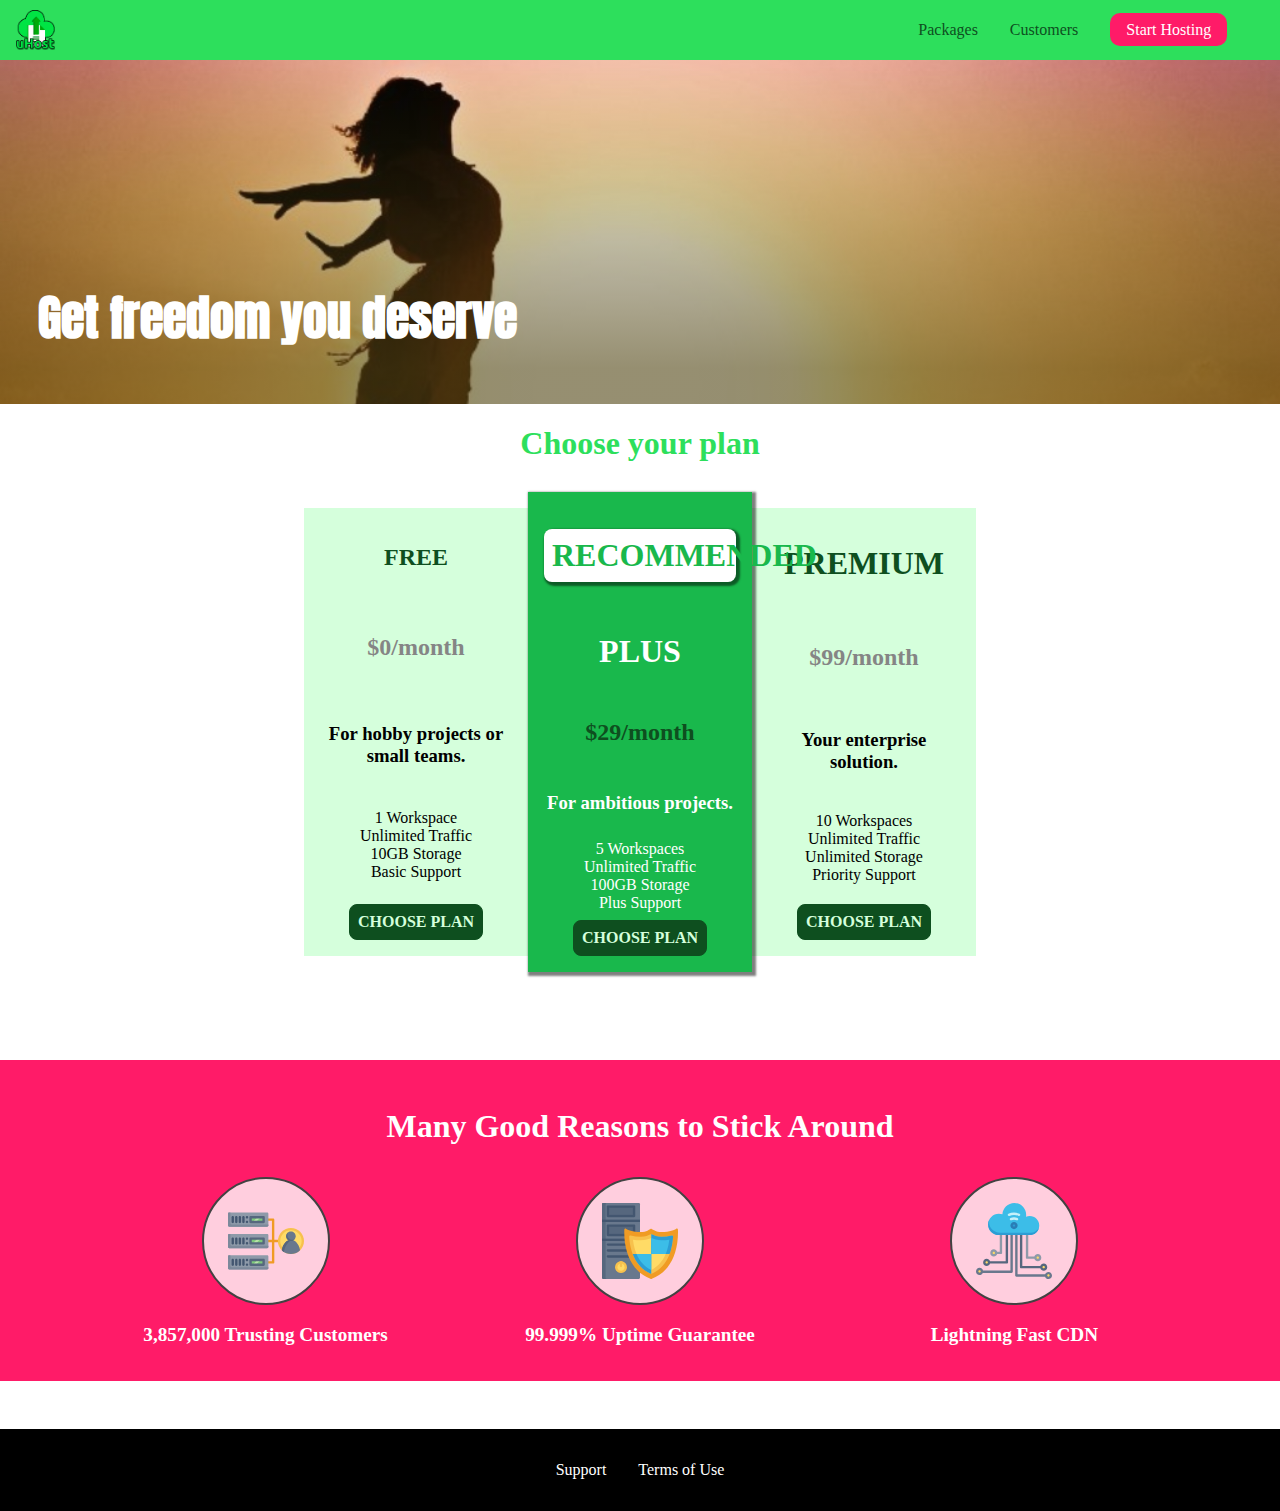
<file: index.html>
<!DOCTYPE html>
<html lang="en">
  <head>
    <meta charset="UTF-8" />
    <meta http-equiv="X-UA-Compatible" content="IE=edge" />
    <meta name="viewport" content="width=device-width, initial-scale=1.0" />
    <title>Uhost</title>
    <link rel="shortcut icon" href="/images/favicon.png" />
    <link rel="stylesheet" href="static/shared.css" />
    <link rel="stylesheet" href="static/main.css" />
    <link
      href="https://fonts.googleapis.com/css?family=Anton"
      rel="stylesheet"
    />

    <link
      href="https://fonts.googleapis.com/css?family=Montserrat:400,700"
      rel="stylesheet"
    />
  </head>
  <body>
    <div class="backdrop"></div>
    <div class="modal">
      <h1 class="modal__title">Do you want to continue?</h1>
      <div class="modal__actions">
        <a href="start-hosting/index.html" class="modal__action">Yes!</a>
        <button class="modal__action modal__action--negative" type="button">
          No!
        </button>
      </div>
    </div>
    <header class="main-header">
      <div>
        <button class="toggle-button">
          <span class="toggle-button__bar"></span>
          <span class="toggle-button__bar"></span>
          <span class="toggle-button__bar"></span>
        </button>
        <a href="index.html" class="main-header__brand"
          ><img
            src="images/uhost-icon.png"
            alt="Your favourite hosting company"
        /></a>
      </div>
      <nav class="main-nav">
        <ul class="main-nav__items">
          <li class="main-nav__item">
            <a href="packages/index.html">Packages</a>
          </li>
          <li class="main-nav__item">
            <a href="customers/index.html">Customers</a>
          </li>
          <li class="main-nav__item main-nav__item--cta">
            <a href="start-hosting/index.html">Start Hosting</a>
          </li>
        </ul>
      </nav>
    </header>
    <nav class="mobile-nav">
      <ul class="mobile-nav__items">
        <li class="mobile-nav__item">
          <a href="packages/index.html">Packages</a>
        </li>
        <li class="mobile-nav__item">
          <a href="customers/index.html">Customers</a>
        </li>
        <li class="mobile-nav__item mobile-nav__item--cta">
          <a href="start-hosting/index.html">Start Hosting</a>
        </li>
      </ul>
    </nav>
    <main>
      <section id="product-overview">
        <h1>Get freedom you deserve</h1>
      </section>
      <section id="plans">
        <h1 class="section-title">Choose your plan</h1>
        <div class="plan__list">
          <article class="plan">
            <h2 class="plan__title">FREE</h2>
            <h2 class="plan__price">$0/month</h2>
            <h3>For hobby projects or small teams.</h3>
            <ul class="plan__features">
              <li>1 Workspace</li>
              <li>Unlimited Traffic</li>
              <li>10GB Storage</li>
              <li>Basic Support</li>
            </ul>
            <div>
              <button class="button">CHOOSE PLAN</button>
            </div>
          </article>
          <article class="plan recommended-plan">
            <h1 class="recommended-plan__name">RECOMMENDED</h1>
            <h1 class="plan__title">PLUS</h1>
            <h2 class="plan__price">$29/month</h2>
            <h3>For ambitious projects.</h3>
            <ul class="plan__features">
              <li>5 Workspaces</li>
              <li>Unlimited Traffic</li>
              <li>100GB Storage</li>
              <li>Plus Support</li>
            </ul>
            <div>
              <button class="button">CHOOSE PLAN</button>
            </div>
          </article>
          <article class="plan">
            <h1 class="plan__title">PREMIUM</h1>
            <h2 class="plan__price">$99/month</h2>
            <h3>Your enterprise solution.</h3>
            <ul class="plan__features">
              <li>10 Workspaces</li>
              <li>Unlimited Traffic</li>
              <li>Unlimited Storage</li>
              <li>Priority Support</li>
            </ul>
            <div>
              <button class="button">CHOOSE PLAN</button>
            </div>
          </article>
        </div>
      </section>
      <section id="key-features">
        <h1 class="section-title">Many Good Reasons to Stick Around</h1>
        <ul class="key-feature__list">
          <li class="key-feature">
            <div class="key-feature__image">
              <svg viewBox="0 0 512 512">
                <path
                  style="fill: #f09b24"
                  d="M344,248h-32V112c0-4.418-3.582-8-8-8h-40c-4.418,0-8,3.582-8,8s3.582,8,8,8h32v128h-32  c-4.418,0-8,3.582-8,8s3.582,8,8,8h32v128h-32c-4.418,0-8,3.582-8,8s3.582,8,8,8h40c4.418,0,8-3.582,8-8V264h32c4.418,0,8-3.582,8-8  S348.418,248,344,248z"
                />
                <path
                  style="fill: #8e9aa9"
                  d="M264,64H8c-4.418,0-8,3.582-8,8v80c0,4.418,3.582,8,8,8h256c4.418,0,8-3.582,8-8V72  C272,67.582,268.418,64,264,64z"
                />
                <path
                  style="fill: #7c899b"
                  d="M24,144c-4.418,0-8-3.582-8-8V64H8c-4.418,0-8,3.582-8,8v80c0,4.418,3.582,8,8,8h256  c4.418,0,8-3.582,8-8v-8H24z"
                />
                <rect
                  x="152"
                  y="96"
                  style="fill: #b8e3a8"
                  width="88"
                  height="32"
                />
                <g>
                  <polygon
                    style="fill: #7ec97d"
                    points="152,96 152,128 166,128 198,96  "
                  />
                  <polygon
                    style="fill: #7ec97d"
                    points="220,96 188,128 240,128 240,96  "
                  />
                </g>
                <path
                  style="fill: #56677e"
                  d="M240,136h-88c-4.418,0-8-3.582-8-8V96c0-4.418,3.582-8,8-8h88c4.418,0,8,3.582,8,8v32  C248,132.418,244.418,136,240,136z M160,120h72v-16h-72V120z"
                />
                <g>
                  <path
                    style="fill: #435670"
                    d="M32,136c-4.418,0-8-3.582-8-8V96c0-4.418,3.582-8,8-8s8,3.582,8,8v32C40,132.418,36.418,136,32,136z   "
                  />
                  <path
                    style="fill: #435670"
                    d="M56,136c-4.418,0-8-3.582-8-8V96c0-4.418,3.582-8,8-8s8,3.582,8,8v32C64,132.418,60.418,136,56,136z   "
                  />
                  <path
                    style="fill: #435670"
                    d="M80,136c-4.418,0-8-3.582-8-8V96c0-4.418,3.582-8,8-8s8,3.582,8,8v32C88,132.418,84.418,136,80,136z   "
                  />
                  <path
                    style="fill: #435670"
                    d="M104,136c-4.418,0-8-3.582-8-8V96c0-4.418,3.582-8,8-8s8,3.582,8,8v32   C112,132.418,108.418,136,104,136z"
                  />
                  <path
                    style="fill: #435670"
                    d="M128,105c-4.418,0-8-3.582-8-8v-1c0-4.418,3.582-8,8-8s8,3.582,8,8v1   C136,101.418,132.418,105,128,105z"
                  />
                  <path
                    style="fill: #435670"
                    d="M128,136c-4.418,0-8-3.582-8-8v-1c0-4.418,3.582-8,8-8s8,3.582,8,8v1   C136,132.418,132.418,136,128,136z"
                  />
                </g>
                <path
                  style="fill: #8e9aa9"
                  d="M264,208H8c-4.418,0-8,3.582-8,8v80c0,4.418,3.582,8,8,8h256c4.418,0,8-3.582,8-8v-80  C272,211.582,268.418,208,264,208z"
                />
                <path
                  style="fill: #7c899b"
                  d="M24,288c-4.418,0-8-3.582-8-8v-72H8c-4.418,0-8,3.582-8,8v80c0,4.418,3.582,8,8,8h256  c4.418,0,8-3.582,8-8v-8H24z"
                />
                <rect
                  x="152"
                  y="240"
                  style="fill: #b8e3a8"
                  width="88"
                  height="32"
                />
                <g>
                  <polygon
                    style="fill: #7ec97d"
                    points="152,240 152,272 166,272 198,240  "
                  />
                  <polygon
                    style="fill: #7ec97d"
                    points="220,240 188,272 240,272 240,240  "
                  />
                </g>
                <path
                  style="fill: #56677e"
                  d="M240,280h-88c-4.418,0-8-3.582-8-8v-32c0-4.418,3.582-8,8-8h88c4.418,0,8,3.582,8,8v32  C248,276.418,244.418,280,240,280z M160,264h72v-16h-72V264z"
                />
                <g>
                  <path
                    style="fill: #435670"
                    d="M32,280c-4.418,0-8-3.582-8-8v-32c0-4.418,3.582-8,8-8s8,3.582,8,8v32C40,276.418,36.418,280,32,280   z"
                  />
                  <path
                    style="fill: #435670"
                    d="M56,280c-4.418,0-8-3.582-8-8v-32c0-4.418,3.582-8,8-8s8,3.582,8,8v32C64,276.418,60.418,280,56,280   z"
                  />
                  <path
                    style="fill: #435670"
                    d="M80,280c-4.418,0-8-3.582-8-8v-32c0-4.418,3.582-8,8-8s8,3.582,8,8v32C88,276.418,84.418,280,80,280   z"
                  />
                  <path
                    style="fill: #435670"
                    d="M104,280c-4.418,0-8-3.582-8-8v-32c0-4.418,3.582-8,8-8s8,3.582,8,8v32   C112,276.418,108.418,280,104,280z"
                  />
                  <path
                    style="fill: #435670"
                    d="M128,249c-4.418,0-8-3.582-8-8v-1c0-4.418,3.582-8,8-8s8,3.582,8,8v1   C136,245.418,132.418,249,128,249z"
                  />
                  <path
                    style="fill: #435670"
                    d="M128,280c-4.418,0-8-3.582-8-8v-1c0-4.418,3.582-8,8-8s8,3.582,8,8v1   C136,276.418,132.418,280,128,280z"
                  />
                </g>
                <path
                  style="fill: #8e9aa9"
                  d="M264,352H8c-4.418,0-8,3.582-8,8v80c0,4.418,3.582,8,8,8h256c4.418,0,8-3.582,8-8v-80  C272,355.582,268.418,352,264,352z"
                />
                <path
                  style="fill: #7c899b"
                  d="M24,432c-4.418,0-8-3.582-8-8v-72H8c-4.418,0-8,3.582-8,8v80c0,4.418,3.582,8,8,8h256  c4.418,0,8-3.582,8-8v-8H24z"
                />
                <rect
                  x="152"
                  y="384"
                  style="fill: #b8e3a8"
                  width="88"
                  height="32"
                />
                <g>
                  <polygon
                    style="fill: #7ec97d"
                    points="152,384 152,416 166,416 198,384  "
                  />
                  <polygon
                    style="fill: #7ec97d"
                    points="220,384 188,416 240,416 240,384  "
                  />
                </g>
                <path
                  style="fill: #56677e"
                  d="M240,424h-88c-4.418,0-8-3.582-8-8v-32c0-4.418,3.582-8,8-8h88c4.418,0,8,3.582,8,8v32  C248,420.418,244.418,424,240,424z M160,408h72v-16h-72V408z"
                />
                <g>
                  <path
                    style="fill: #435670"
                    d="M32,424c-4.418,0-8-3.582-8-8v-32c0-4.418,3.582-8,8-8s8,3.582,8,8v32C40,420.418,36.418,424,32,424   z"
                  />
                  <path
                    style="fill: #435670"
                    d="M56,424c-4.418,0-8-3.582-8-8v-32c0-4.418,3.582-8,8-8s8,3.582,8,8v32C64,420.418,60.418,424,56,424   z"
                  />
                  <path
                    style="fill: #435670"
                    d="M80,424c-4.418,0-8-3.582-8-8v-32c0-4.418,3.582-8,8-8s8,3.582,8,8v32C88,420.418,84.418,424,80,424   z"
                  />
                  <path
                    style="fill: #435670"
                    d="M104,424c-4.418,0-8-3.582-8-8v-32c0-4.418,3.582-8,8-8s8,3.582,8,8v32   C112,420.418,108.418,424,104,424z"
                  />
                  <path
                    style="fill: #435670"
                    d="M128,393c-4.418,0-8-3.582-8-8v-1c0-4.418,3.582-8,8-8s8,3.582,8,8v1   C136,389.418,132.418,393,128,393z"
                  />
                  <path
                    style="fill: #435670"
                    d="M128,424c-4.418,0-8-3.582-8-8v-1c0-4.418,3.582-8,8-8s8,3.582,8,8v1   C136,420.418,132.418,424,128,424z"
                  />
                </g>
                <path
                  style="fill: #f7c14d"
                  d="M424,168c-48.523,0-88,39.477-88,88s39.477,88,88,88s88-39.477,88-88S472.523,168,424,168z"
                />
                <path
                  style="fill: #ffdb66"
                  d="M424,184c-39.701,0-72,32.299-72,72s32.299,72,72,72s72-32.299,72-72S463.701,184,424,184z"
                />
                <path
                  style="fill: #69788d"
                  d="M484.893,314.16C476.393,274.588,451.922,248,424,248s-52.393,26.588-60.893,66.16  c-0.605,2.82,0.354,5.749,2.511,7.664C381.731,336.124,402.465,344,424,344s42.269-7.876,58.381-22.176  C484.539,319.909,485.498,316.98,484.893,314.16z"
                />
                <path
                  style="fill: #56677e"
                  d="M434.053,249.171C430.768,248.403,427.411,248,424,248c-27.922,0-52.393,26.588-60.893,66.16  c-0.605,2.82,0.354,5.749,2.511,7.664c3.383,3.002,6.979,5.703,10.734,8.125C384.904,286.243,407.373,255.378,434.053,249.171z"
                />
                <path
                  style="fill: #69788d"
                  d="M424,192c-17.645,0-32,14.355-32,32s14.355,32,32,32s32-14.355,32-32S441.645,192,424,192z"
                />
                <path
                  style="fill: #56677e"
                  d="M432,248c-17.645,0-32-14.355-32-32c0-6.783,2.128-13.076,5.742-18.258  C397.444,203.53,392,213.138,392,224c0,17.645,14.355,32,32,32c10.862,0,20.471-5.444,26.258-13.742  C445.076,245.872,438.783,248,432,248z"
                />
              </svg>
            </div>
            <p class="key-feature__description">3,857,000 Trusting Customers</p>
          </li>
          <li class="key-feature">
            <div class="key-feature__image">
              <svg viewBox="0 0 512 512">
                <path
                  style="fill: #69788d"
                  d="M248,0H8C3.582,0,0,3.582,0,8v496c0,4.418,3.582,8,8,8h240c4.418,0,8-3.582,8-8V8  C256,3.582,252.418,0,248,0z"
                />
                <path
                  style="fill: #56677e"
                  d="M24,504V8c0-4.418,3.582-8,8-8H8C3.582,0,0,3.582,0,8v496c0,4.418,3.582,8,8,8h24  C27.582,512,24,508.418,24,504z"
                />
                <g>
                  <rect
                    x="0"
                    y="112"
                    style="fill: #435670"
                    width="256"
                    height="16"
                  />
                  <rect
                    x="0"
                    y="240"
                    style="fill: #435670"
                    width="256"
                    height="16"
                  />
                </g>
                <path
                  style="fill: #f7c14d"
                  d="M128,392c-22.056,0-40,17.944-40,40s17.944,40,40,40s40-17.944,40-40S150.056,392,128,392z"
                />
                <path
                  style="fill: #ffdb66"
                  d="M128,408c-13.233,0-24,10.767-24,24s10.767,24,24,24s24-10.767,24-24S141.233,408,128,408z"
                />
                <path
                  style="fill: #f7c14d"
                  d="M128,392c-2.739,0-5.414,0.278-8,0.805V424c0,4.418,3.582,8,8,8c4.418,0,8-3.582,8-8v-31.195  C133.414,392.278,130.739,392,128,392z"
                />
                <g>
                  <path
                    style="fill: #435670"
                    d="M216,288H40c-4.418,0-8-3.582-8-8s3.582-8,8-8h176c4.418,0,8,3.582,8,8S220.418,288,216,288z"
                  />
                  <path
                    style="fill: #435670"
                    d="M216,328H40c-4.418,0-8-3.582-8-8s3.582-8,8-8h176c4.418,0,8,3.582,8,8S220.418,328,216,328z"
                  />
                  <path
                    style="fill: #435670"
                    d="M216,368H40c-4.418,0-8-3.582-8-8s3.582-8,8-8h176c4.418,0,8,3.582,8,8S220.418,368,216,368z"
                  />
                  <path
                    style="fill: #435670"
                    d="M216,16H40c-4.418,0-8,3.582-8,8v64c0,4.418,3.582,8,8,8h176c4.418,0,8-3.582,8-8V24   C224,19.582,220.418,16,216,16z"
                  />
                </g>
                <rect
                  x="48"
                  y="32"
                  style="fill: #56677e"
                  width="160"
                  height="48"
                />
                <path
                  style="fill: #435670"
                  d="M216,144H40c-4.418,0-8,3.582-8,8v64c0,4.418,3.582,8,8,8h176c4.418,0,8-3.582,8-8v-64  C224,147.582,220.418,144,216,144z"
                />
                <rect
                  x="48"
                  y="160"
                  style="fill: #56677e"
                  width="160"
                  height="48"
                />
                <path
                  style="fill: #f09b24"
                  d="M511.747,180.237c-0.194-6.537-8.107-10.107-13.135-5.894c-5.6,4.693-42.904,21.282-98.514,21.282  c-33.45,0-64.625-20.999-64.929-21.206c-2.9-1.991-6.764-1.85-9.512,0.346c-2.677,2.135-27.201,20.86-63.793,20.86  c-55.607,0-92.914-16.589-98.515-21.282c-5.028-4.211-12.941-0.645-13.135,5.894c-1.634,54.834,4.655,105.941,18.693,151.903  c12.096,39.604,29.759,74.047,52.497,102.373c27.538,34.304,62.743,59.882,104.66,76.045c3.069,1.918,6.757,1.921,9.83,0  c41.917-16.163,77.122-41.741,104.66-76.045c22.738-28.326,40.401-62.77,52.497-102.373  C507.092,286.179,513.381,235.071,511.747,180.237z"
                />
                <path
                  style="fill: #f7c14d"
                  d="M476.21,221.226c-1.953-1.631-4.568-2.235-7.036-1.628c-21.686,5.327-44.926,8.028-69.075,8.028  c-25.926,0-49.633-8.975-64.955-16.504c-2.307-1.134-5.016-1.091-7.284,0.116c-14.059,7.477-36.919,16.388-65.994,16.388  c-24.153,0-47.394-2.701-69.075-8.028c-5.155-1.268-10.221,2.966-9.894,8.261c2.077,33.693,7.668,65.635,16.616,94.935  c22.774,74.565,66.139,126.334,128.888,153.868c2.032,0.891,4.397,0.891,6.43,0c61.777-27.107,104.716-78.876,127.62-153.868  c8.948-29.3,14.539-61.241,16.616-94.935C479.224,225.319,478.163,222.856,476.21,221.226z"
                />
                <path
                  style="fill: #ffdb66"
                  d="M331.609,451.727c-52.604-25.289-89.304-70.987-109.144-135.944  c-6.532-21.39-11.162-44.336-13.82-68.447c17.133,2.852,34.952,4.291,53.22,4.291c29.394,0,53.376-7.793,69.978-15.561  c17.44,7.736,41.656,15.561,68.256,15.561c18.267,0,36.085-1.439,53.219-4.291c-2.659,24.112-7.288,47.06-13.82,68.448  C419.545,381.108,383.27,426.805,331.609,451.727z"
                />
                <g>
                  <path
                    style="fill: #2c9dd4"
                    d="M479.066,227.858c0.157-2.539-0.903-5.002-2.856-6.633s-4.568-2.235-7.036-1.628   c-21.686,5.327-44.926,8.028-69.075,8.028c-25.926,0-49.633-8.975-64.955-16.504c-1.057-0.52-2.2-0.78-3.345-0.806l-0.072,133.351   h123.601c2.556-6.746,4.933-13.702,7.123-20.874C471.398,293.493,476.989,261.552,479.066,227.858z"
                  />
                  <path
                    style="fill: #2c9dd4"
                    d="M206.658,343.667c24.153,63.42,65.028,108.108,121.743,132.995c1.031,0.452,2.147,0.673,3.263,0.666   l0.063-133.661H206.658z"
                  />
                </g>
                <g>
                  <path
                    style="fill: #3cbde8"
                    d="M439.497,315.783c6.532-21.389,11.161-44.336,13.82-68.448c-17.134,2.852-34.952,4.291-53.219,4.291   c-26.6,0-50.815-7.824-68.256-15.561l-0.116,107.601h97.758C433.179,334.807,436.524,325.518,439.497,315.783z"
                  />
                  <path
                    style="fill: #3cbde8"
                    d="M232.523,343.667c21.144,50.298,54.363,86.56,99.087,108.06l0.117-108.06H232.523z"
                  />
                </g>
              </svg>
            </div>
            <p class="key-feature__description">99.999% Uptime Guarantee</p>
          </li>
          <li class="key-feature">
            <div class="key-feature__image">
              <svg viewBox="0 0 512 512">
                <path
                  style="fill: #8e9aa9"
                  d="M168,200c-4.418,0-8,3.582-8,8v120h-17.376c-3.302-9.311-12.194-16-22.624-16  c-13.234,0-24,10.767-24,24s10.766,24,24,24c10.429,0,19.321-6.689,22.624-16H168c4.418,0,8-3.582,8-8V208  C176,203.582,172.418,200,168,200z"
                />
                <path
                  style="fill: #ffdb66"
                  d="M120,328c-4.411,0-8,3.589-8,8s3.589,8,8,8s8-3.589,8-8S124.411,328,120,328z"
                />
                <path
                  style="fill: #56677e"
                  d="M208,200c-4.418,0-8,3.582-8,8v184H94.624C91.322,382.689,82.43,376,72,376  c-13.234,0-24,10.767-24,24s10.766,24,24,24c10.429,0,19.321-6.689,22.624-16H208c4.418,0,8-3.582,8-8V208  C216,203.582,212.418,200,208,200z"
                />
                <path
                  style="fill: #ffdb66"
                  d="M72,392c-4.411,0-8,3.589-8,8s3.589,8,8,8s8-3.589,8-8S76.411,392,72,392z"
                />
                <path
                  style="fill: #69788d"
                  d="M240,208c-4.418,0-8,3.582-8,8v239H47.24c-2.671-10.34-12.078-18-23.24-18c-13.234,0-24,10.767-24,24  s10.766,24,24,24c9.666,0,18.009-5.747,21.809-14H240c4.418,0,8-3.582,8-8V216C248,211.582,244.418,208,240,208z"
                />
                <path
                  style="fill: #ffdb66"
                  d="M24,453c-4.411,0-8,3.589-8,8s3.589,8,8,8s8-3.589,8-8S28.411,453,24,453z"
                />
                <path
                  style="fill: #69788d"
                  d="M488,464c-10.429,0-19.321,6.689-22.624,16H280V208c0-4.418-3.582-8-8-8s-8,3.582-8,8v280  c0,4.418,3.582,8,8,8h193.376c3.302,9.311,12.194,16,22.624,16c13.234,0,24-10.767,24-24S501.234,464,488,464z"
                />
                <path
                  style="fill: #ffdb66"
                  d="M488,480c-4.411,0-8,3.589-8,8s3.589,8,8,8s8-3.589,8-8S492.411,480,488,480z"
                />
                <path
                  style="fill: #56677e"
                  d="M456,408c-10.429,0-19.321,6.689-22.624,16H312V208c0-4.418-3.582-8-8-8s-8,3.582-8,8v224  c0,4.418,3.582,8,8,8h129.376c3.302,9.311,12.194,16,22.624,16c13.234,0,24-10.767,24-24S469.234,408,456,408z"
                />
                <path
                  style="fill: #ffdb66"
                  d="M456,424c-4.411,0-8,3.589-8,8s3.589,8,8,8s8-3.589,8-8S460.411,424,456,424z"
                />
                <path
                  style="fill: #8e9aa9"
                  d="M416,344c-10.429,0-19.321,6.689-22.624,16H352V208c0-4.418-3.582-8-8-8s-8,3.582-8,8v160  c0,4.418,3.582,8,8,8h49.376c3.302,9.311,12.194,16,22.624,16c13.234,0,24-10.767,24-24S429.234,344,416,344z"
                />
                <path
                  style="fill: #ffdb66"
                  d="M416,360c-4.411,0-8,3.589-8,8s3.589,8,8,8s8-3.589,8-8S420.411,360,416,360z"
                />
                <path
                  style="fill: #3cbde8"
                  d="M362,88c-8.741,0-17.231,1.751-25.06,5.085C337.646,88.797,338,84.43,338,80  c0-44.112-35.888-80-80-80c-42.823,0-77.895,33.816-79.909,76.149C170.393,73.415,162.244,72,154,72c-39.701,0-72,32.299-72,72  s32.299,72,72,72h208c35.29,0,64-28.71,64-64S397.29,88,362,88z"
                />
                <path
                  style="fill: #2c9dd4"
                  d="M368,200H160c-39.701,0-72-32.299-72-72c0-5.863,0.721-11.559,2.05-17.019  C84.918,120.88,82,132.102,82,144c0,39.701,32.299,72,72,72h208c30.389,0,55.88-21.296,62.379-49.743  C413.565,186.327,392.352,200,368,200z"
                />
                <path
                  style="fill: #2a7db5"
                  d="M256,128c-13.234,0-24,10.767-24,24s10.766,24,24,24c13.233,0,24-10.767,24-24S269.233,128,256,128z"
                />
                <path
                  style="fill: #2c9dd4"
                  d="M256,144c-4.411,0-8,3.589-8,8s3.589,8,8,8c4.411,0,8-3.589,8-8S260.411,144,256,144z"
                />
                <g>
                  <path
                    style="fill: #c5f1fa"
                    d="M221.755,87.695c-2.994,0-5.864-1.688-7.233-4.572c-1.894-3.991-0.194-8.763,3.798-10.657   C230.157,66.849,242.834,64,256,64c13.166,0,25.844,2.849,37.68,8.466c3.992,1.895,5.692,6.666,3.798,10.657   s-6.666,5.692-10.657,3.798C277.144,82.328,266.774,80,256,80c-10.774,0-21.144,2.328-30.821,6.921   C224.072,87.446,222.904,87.695,221.755,87.695z"
                  />
                  <path
                    style="fill: #c5f1fa"
                    d="M276.545,116.618c-1.148,0-2.316-0.249-3.424-0.774C267.745,113.293,261.985,112,256,112   c-5.985,0-11.745,1.293-17.121,3.844c-3.991,1.895-8.763,0.192-10.657-3.798c-1.894-3.992-0.193-8.764,3.798-10.657   C239.557,97.813,247.625,96,256,96c8.376,0,16.444,1.813,23.98,5.389c3.991,1.894,5.692,6.665,3.798,10.657   C282.41,114.93,279.539,116.618,276.545,116.618z"
                  />
                </g>
              </svg>
            </div>
            <p class="key-feature__description">Lightning Fast CDN</p>
          </li>
        </ul>
      </section>
    </main>
    <footer class="main-footer">
      <nav>
        <ul class="main-footer__links">
          <li class="main-footer__link">
            <a href="#">Support</a>
          </li>
          <li class="main-footer__link">
            <a href="#">Terms of Use</a>
          </li>
        </ul>
      </nav>
    </footer>
    <script src="static\shared.js"></script>
  </body>
</html>
</file>
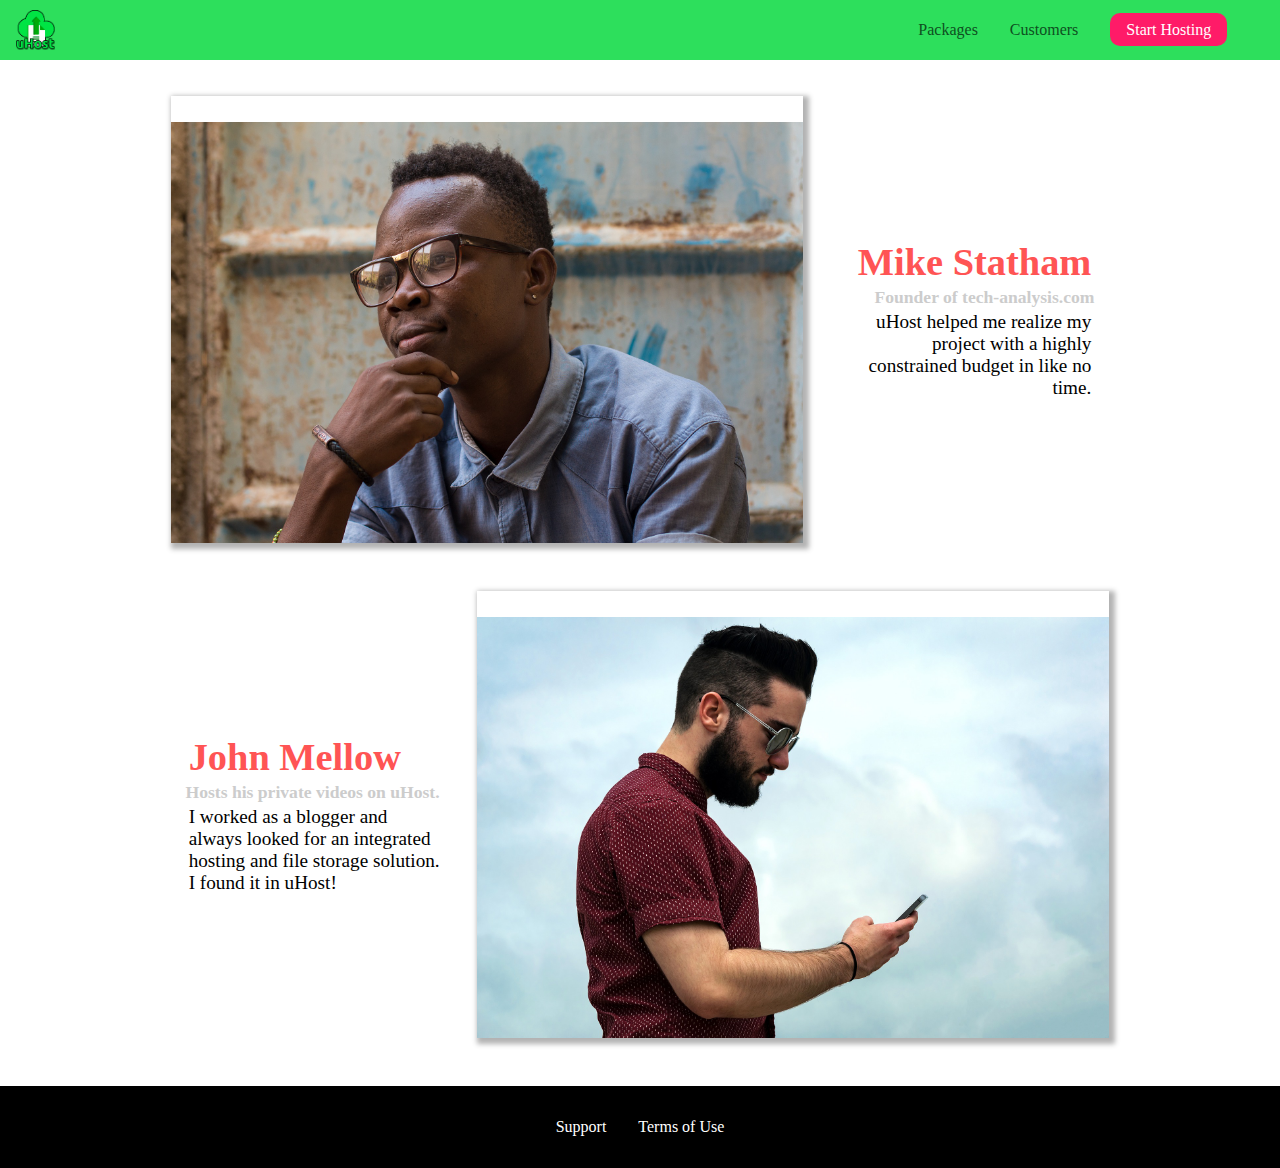
<file: customers/index.html>
<!DOCTYPE html>
<html lang="en">
  <head>
    <meta charset="UTF-8" />
    <meta name="viewport" content="width=device-width, initial-scale=1.0" />
    <meta http-equiv="X-UA-Compatible" content="ie=edge" />
    <title>uHost Customers</title>
    <link rel="shortcut icon" href="../images/favicon.png" />
    <link
      href="https://fonts.googleapis.com/css?family=Anton|Montserrat:400,700"
      rel="stylesheet"
    />
    <link rel="stylesheet" href="../static/shared.css" />

    <link rel="stylesheet" href="customers.css" />
  </head>

  <body>
    <div class="backdrop"></div>
    <header class="main-header">
      <div>
        <button class="toggle-button">
          <span class="toggle-button__bar"></span>
          <span class="toggle-button__bar"></span>
          <span class="toggle-button__bar"></span>
        </button>
        <a href="../index.html" class="main-header__brand">
          <img
            src="../images/uhost-icon.png"
            alt="uHost - Your favorite hosting company"
          />
        </a>
      </div>
      <nav class="main-nav">
        <ul class="main-nav__items">
          <li class="main-nav__item">
            <a href="../packages/index.html">Packages</a>
          </li>
          <li class="main-nav__item">
            <a href="index.html">Customers</a>
          </li>
          <li class="main-nav__item main-nav__item--cta">
            <a href="../start-hosting/index.html">Start Hosting</a>
          </li>
        </ul>
      </nav>
    </header>
    <nav class="mobile-nav">
      <ul class="mobile-nav__items">
        <li class="mobile-nav__item">
          <a href="../packages/index.html">Packages</a>
        </li>
        <li class="mobile-nav__item">
          <a href="index.html">Customers</a>
        </li>
        <li class="mobile-nav__item mobile-nav__item--cta">
          <a href="../start-hosting/index.html">Start Hosting</a>
        </li>
      </ul>
    </nav>
    <main>
      <div>
        <div class="testimonial" id="customer-1">
          <div class="testimonial__image-container">
            <img
              src="../images/customer-1.jpg"
              alt="Mike Statham - Customer"
              class="testimonial__image"
            />
          </div>
          <div class="testimonial__info">
            <h1 class="testimonial__name">Mike Statham</h1>
            <h2 class="testimonial__subtitle">
              Founder of
              <a href="tech-analysis.com">tech-analysis.com</a>
            </h2>
            <p class="testimonial__text">
              uHost helped me realize my project with a highly constrained
              budget in like no time.
            </p>
          </div>
        </div>
        <div class="testimonial" id="customer-2">
          <div class="testimonial__info">
            <h1 class="testimonial__name">John Mellow</h1>
            <h2 class="testimonial__subtitle">
              Hosts his private videos on uHost.
            </h2>
            <p class="testimonial__text">
              I worked as a blogger and always looked for an integrated hosting
              and file storage solution. I found it in uHost!
            </p>
          </div>
          <div class="testimonial__image-container">
            <img
              src="../images/customer-2.jpg"
              alt="John Mellow - Customer"
              class="testimonial__image"
            />
          </div>
        </div>
      </div>
    </main>
    <footer class="main-footer">
      <nav>
        <ul class="main-footer__links">
          <li class="main-footer__link">
            <a href="#">Support</a>
          </li>
          <li class="main-footer__link">
            <a href="#">Terms of Use</a>
          </li>
        </ul>
      </nav>
    </footer>
    <script src="../static\shared.js"></script>
  </body>
</html>
</file>
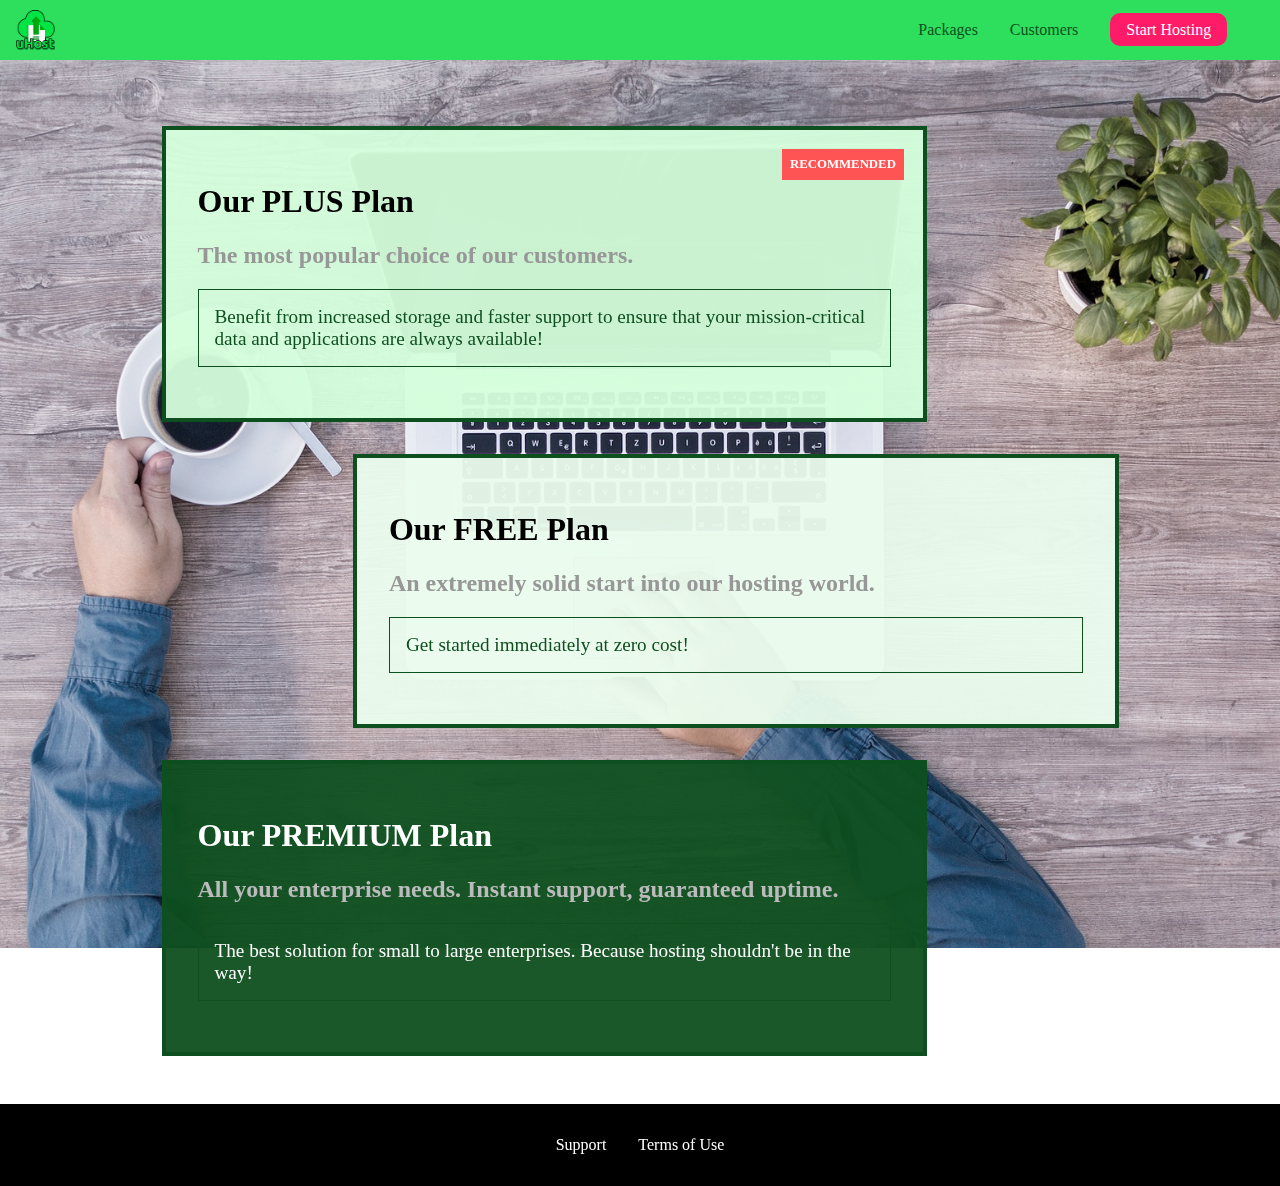
<file: packages/index.html>
<!DOCTYPE html>
<html lang="en">
  <head>
    <meta charset="UTF-8" />
    <meta http-equiv="X-UA-Compatible" content="IE=edge" />
    <meta name="viewport" content="width=device-width, initial-scale=1.0" />
    <title>Uhost</title>
    <link rel="shortcut icon" href="../images/favicon.png" />
    <link rel="stylesheet" href="../static/shared.css" />
    <link rel="stylesheet" href="packages.css" />
    <!-- google font link -->
  </head>
  <body>
    <div class="backdrop"></div>
    <div class="backgroud"></div>
    <header class="main-header">
      <div>
        <button class="toggle-button">
          <span class="toggle-button__bar"></span>
          <span class="toggle-button__bar"></span>
          <span class="toggle-button__bar"></span>
        </button>
        <a href="../index.html" class="main-header__brand"
          ><img
            src="../images/uhost-icon.png"
            alt="Your favourite hosting company"
        /></a>
      </div>
      <nav class="main-nav">
        <ul class="main-nav__items">
          <li class="main-nav__item">
            <a href="index.html">Packages</a>
          </li>
          <li class="main-nav__item">
            <a href="../customers/index.html">Customers</a>
          </li>
          <li class="main-nav__item main-nav__item--cta">
            <a href="../start-hosting/index.html">Start Hosting</a>
          </li>
        </ul>
      </nav>
    </header>
    <nav class="mobile-nav">
      <ul class="mobile-nav__items">
        <li class="mobile-nav__item">
          <a href="index.html">Packages</a>
        </li>
        <li class="mobile-nav__item">
          <a href="../customers/index.html">Customers</a>
        </li>
        <li class="mobile-nav__item mobile-nav__item--cta">
          <a href="../start-hosting/index.html">Start Hosting</a>
        </li>
      </ul>
    </nav>
    <main>
      <section class="package" id="plus-plan">
        <a href="#">
          <h1 class="package__title">Our PLUS Plan</h1>
          <h2 class="package__badge">RECOMMENDED</h2>
          <h2 class="package__subtitle">
            The most popular choice of our customers.
          </h2>
          <p class="package__info">
            Benefit from increased storage and faster support to ensure that
            your mission-critical data and applications are always available!
          </p>
        </a>
      </section>
      <section class="package" id="free-plan">
        <a href="#">
          <h1 class="package__title">Our FREE Plan</h1>
          <h2 class="package__subtitle">
            An extremely solid start into our hosting world.
          </h2>
          <p class="package__info">Get started immediately at zero cost!</p>
        </a>
      </section>
      <div class="clearfix"></div>
      <section class="package" id="premium-plan">
        <a href="#">
          <h1 class="package__title">Our PREMIUM Plan</h1>
          <h2 class="package__subtitle">
            All your enterprise needs. Instant support, guaranteed uptime.
          </h2>
          <p class="package__info">
            The best solution for small to large enterprises. Because hosting
            shouldn't be in the way!
          </p>
        </a>
      </section>
    </main>

    <footer class="main-footer">
      <nav>
        <ul class="main-footer__links">
          <li class="main-footer__link">
            <a href="#">Support</a>
          </li>
          <li class="main-footer__link">
            <a href="#">Terms of Use</a>
          </li>
        </ul>
      </nav>
    </footer>
    <script src="../static/shared.js"></script>
  </body>
</html>
</file>
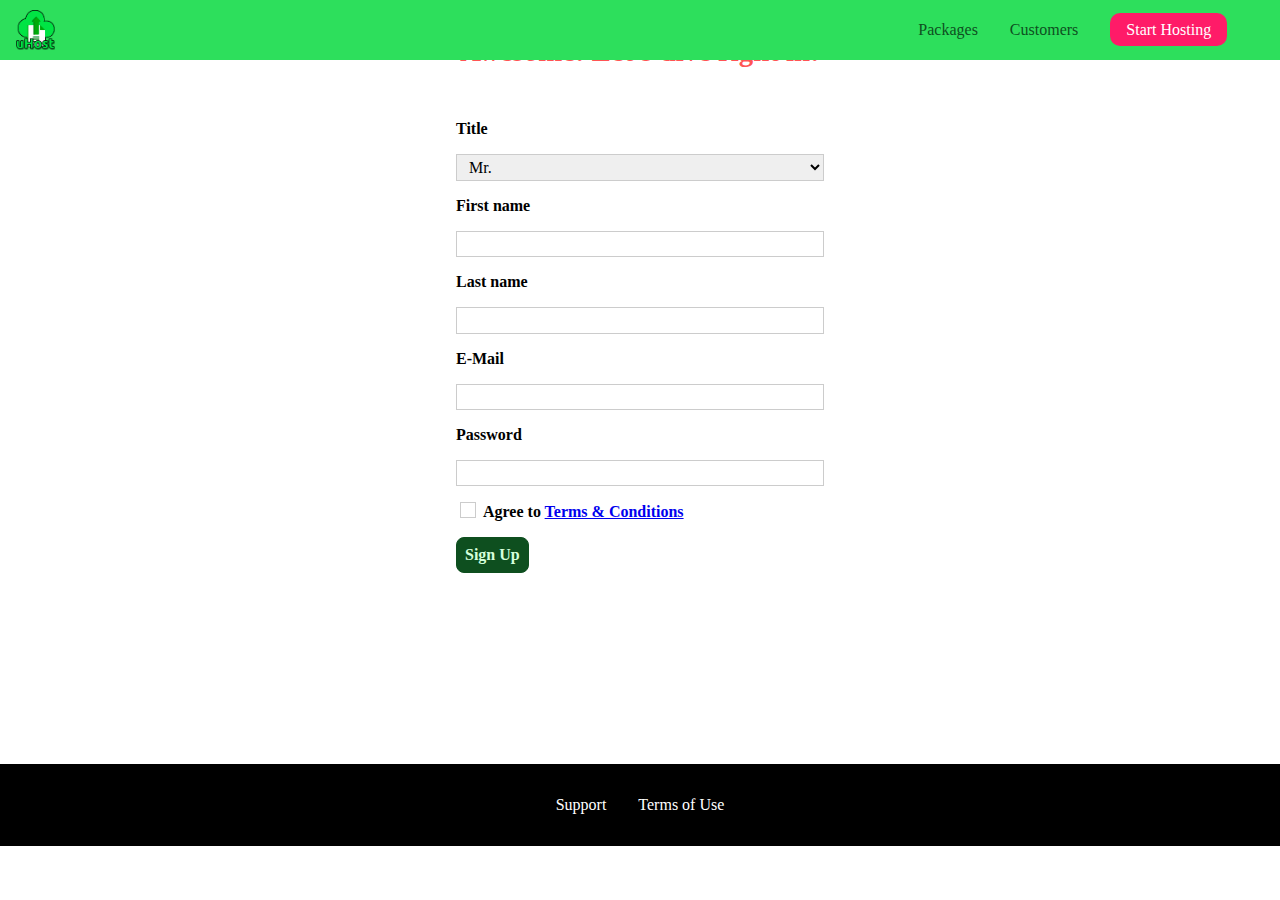
<file: start-hosting/index.html>
<!DOCTYPE html>
<html lang="en">
  <head>
    <meta charset="UTF-8" />
    <meta name="viewport" content="width=device-width, initial-scale=1.0" />
    <meta http-equiv="X-UA-Compatible" content="ie=edge" />
    <title>uHost Signup</title>
    <link rel="shortcut icon" href="../favicon.png" />
    <link
      href="https://fonts.googleapis.com/css?family=Anton|Montserrat:400,700"
      rel="stylesheet"
    />
    <link rel="stylesheet" href="../static/shared.css" />
    <link rel="stylesheet" href="start-hosting.css" />
  </head>

  <body>
    <div class="backdrop"></div>
    <header class="main-header">
      <div>
        <button class="toggle-button">
          <span class="toggle-button__bar"></span>
          <span class="toggle-button__bar"></span>
          <span class="toggle-button__bar"></span>
        </button>
        <a href="../index.html" class="main-header__brand">
          <img
            src="../images/uhost-icon.png"
            alt="uHost - Your favorite hosting company"
          />
        </a>
      </div>
      <nav class="main-nav">
        <ul class="main-nav__items">
          <li class="main-nav__item">
            <a href="../packages/index.html">Packages</a>
          </li>
          <li class="main-nav__item">
            <a href="../customers/index.html">Customers</a>
          </li>
          <li class="main-nav__item main-nav__item--cta">
            <a href="index.html">Start Hosting</a>
          </li>
        </ul>
      </nav>
    </header>
    <nav class="mobile-nav">
      <ul class="mobile-nav__items">
        <li class="mobile-nav__item">
          <a href="../packages/index.html">Packages</a>
        </li>
        <li class="mobile-nav__item">
          <a href="../customers/index.html">Customers</a>
        </li>
        <li class="mobile-nav__item mobile-nav__item--cta">
          <a href="index.html">Start Hosting</a>
        </li>
      </ul>
    </nav>
    <main class="signup-page">
      <h1 class="signup-title">Awesome! Let's dive right in!</h1>
      <form action="index.html" class="signup-form">
        <label for="title">Title</label>
        <select id="title">
          <option value="mr">Mr.</option>
          <option value="ms">Ms.</option>
        </select>
        <label for="first-name">First name</label>
        <input type="text" id="first-name" />
        <label for="last-name">Last name</label>
        <input type="text" id="last-name" />
        <label for="email">E-Mail</label>
        <input type="email" id="email" />
        <label for="password">Password</label>
        <input type="password" id="password" />
        <input type="checkbox" id="agree-terms" />
        <label for="agree-terms"
          >Agree to
          <a href="#">Terms &amp; Conditions</a>
        </label>
        <button type="submit" class="button">Sign Up</button>
      </form>
    </main>
    <footer class="main-footer">
      <nav>
        <ul class="main-footer__links">
          <li class="main-footer__link">
            <a href="#">Support</a>
          </li>
          <li class="main-footer__link">
            <a href="#">Terms of Use</a>
          </li>
        </ul>
      </nav>
    </footer>
    <script src="../static/shared.js"></script>
  </body>
</html>
</file>
<file: static/shared.css>
* {
  box-sizing: border-box;
}

main {
  min-height: calc(100vh - 3.5rem - 8rem);
}
html {
  height: 100%;
}

body {
  font-size: "montserrat", sans-serif;
  margin: 0;
  height: 100%;
}
.backdrop {
  position: fixed;
  display: none;
  background: rgba(0, 0, 0, 0.5);
  z-index: 100;
  width: 100vw;
  height: 100vh;
}

.main-header {
  background: #2ddf5c;
  padding: 0px 1rem;
  top: 0;
  left: 0;
  position: fixed;
  width: 100%;
  z-index: 60;
  display: flex;
  align-items: center;
  justify-content: space-between;
}
.toggle-button {
  width: 3rem;
  background: transparent;
  border: none;
  cursor: pointer;
  padding-top: 0;
  padding-bottom: 0;
  vertical-align: middle;
}

.toggle-button:focus {
  outline: none;
}

.toggle-button__bar {
  width: 100%;
  height: 0.2rem;
  background: black;
  display: block;
  margin: 0.6rem 0;
}
@media (min-width: 40rem) {
  .toggle-button {
    display: none;
  }
}

.main-header__brand {
  color: #0e4f1f;
}
.main-header__brand img {
  height: 2.5rem;
  vertical-align: middle;
}

.main-nav {
  display: none;
}
@media (min-width: 40rem) {
  .main-nav {
    display: flex;
  }
}

.main-nav__items {
  margin: 0;
  padding: 0;
  list-style-type: none;
  padding: 1.3rem;
  display: flex;
}

.main-nav__item {
  margin: 0px 1rem;
}

.main-nav__item a,
.mobile-nav__item a {
  text-decoration: none;
  color: #0e4f1f;
  padding: 0.2rem 0;
}

.main-nav__item a:hover,
.main-nav__item a:active {
  color: antiquewhite;
  text-decoration: underline;
  border-bottom: 5px white solid;
}

.main-nav__item--cta a,
.mobile-nav__item--cta a {
  background: #ff1b68;
  border-radius: 10px;
  padding: 0.5rem 1rem;
  color: white;
}

.main-nav__item--cta a:hover,
.main-nav__item--cta a:active,
.mobile-nav__item--cta a:hover,
mobile-nav__item--cta a:active {
  color: #ff1b68;
  background: white;
  border: none;
  text-decoration: none;
}
.mobile-nav {
  display: none;
  position: fixed;
  z-index: 101;
  top: 0;
  left: 0;
  background: white;
  width: 80%;
  height: 100vh;
}

.mobile-nav__items {
  width: 90%;
  height: 100%;
  list-style: none;
  margin: 0 auto;
  padding: 0;
  display: flex;
  flex-direction: column;
  justify-content: center;
  align-items: center;
}

.mobile-nav__item {
  margin: 1rem 0;
}

.mobile-nav__item a {
  font-size: 1.5rem;
}
.button {
  background: #0e4f1f;
  color: #d5ffdc;
  font: inherit;
  border: 1.5px solid #0e4f1f;
  padding: 8px;
  border-radius: 8px;
  cursor: pointer;
  font-weight: bold;
}

.button:hover,
button:active {
  background: white;
  color: #0e4f1f;
}
button:focus {
  outline: none;
}

.main-footer {
  background: black;
  color: white;
  padding: 2rem;
  margin-top: 3rem;
}

.main-footer__links {
  list-style: none;
  margin: 0;
  padding: 0;
  display: flex;
  flex-direction: column;
  align-items: center;
}
.main-footer__link {
  margin: 0.5rem 0;
}
.main-footer__link a {
  color: white;
  text-decoration: none;
}

.main-footer__link a:hover,
.main-footer__link a:active {
  color: #ccc;
}
@media (min-width: 40rem) {
  .main-footer__link {
    margin: 0 1rem;
  }
  .main-footer__links {
    flex-direction: row;
    justify-content: center;
    /* vertical-align: middle; */
  }
}
.open {
  display: block !important;
}
</file>
<file: static/main.css>
#product-overview {
  background: linear-gradient(to top, rgba(80, 68, 18, 0.6) 10%, transparent),
    url("/images/freedom.jpg") center / cover no-repeat border-box, #ff1b68;
  width: 100vw;
  height: 34vh;
  margin-top: 2.75rem;
  position: relative;
}

#product-overview h1 {
  color: white;
  font-family: "Anton", sans-serif;
  position: absolute;
  bottom: 5%;
  left: 3%;
  font-size: 1.6rem;
}
@media (min-width: 40rem) and (min-height: 40rem) {
  #product-overview {
    height: 40vh;
    background-position: 50% 25%;
  }
  #product-overview h1 {
    font-size: 3rem;
  }
}

.section-title {
  color: #2ddf5c;
  text-align: center;
}

.plan {
  background: #d5ffdc;
  text-align: center;
  padding: 1rem;
  margin: 0.5rem 0;
  width: 100%;
}
.recommended-plan .plan__price {
  color: #0e4f1f;
}
.recommended-plan .plan__title {
  color: #d5ffdc;
}

.recommended-plan {
  background: #19b84c;
  color: white;
}

.recommended-plan__name {
  background: white;
  color: #19b84c;
  padding: 0.5rem;
  box-shadow: 2px 2px 2px 2px rgba(0, 0, 0, 0.5);
  border-radius: 8px;
}

.plan__title {
  color: #0e4f1f;
}

.plan__price {
  color: #858585;
}

.recommended-plan .plan__title {
  color: white;
}

.recommended-plan .plan__price {
  color: #0e4f1f;
}

.plan__features {
  list-style: none;
  margin: 0;
  padding: 0;
}

.plan__feature {
  margin: 0.5rem;
}
@media (min-width: 40rem) {
  .plan__list {
    width: 100%;
    display: flex;
    justify-content: center;
    align-items: center;
  }

  .plan {
    width: 30%;
    min-width: 12rem;
    max-width: 14rem;
    display: flex;
    flex-direction: column;
    justify-content: space-between;
    height: 28rem;
  }
  .recommended-plan {
    box-shadow: 2px 2px 2px 2px rgba(0, 0, 0, 0.5);
    height: 30rem;
    z-index: 50;
  }
}
#key-features {
  background: #ff1b68;
  margin-top: 5rem;
  padding: 1rem;
}

#key-features .section-title {
  color: white;
  margin: 2rem;
}

.key-feature__list {
  list-style: none;
  margin: 0;
  padding: 0;
  text-align: center;
}

.key-feature__image {
  background: #ffcede;
  width: 128px;
  height: 128px;
  border: 2px solid #424242;
  border-radius: 50%;
  margin: auto;
  padding: 1.5rem;
}

.key-feature__description {
  text-align: center;
  font-weight: bold;
  color: white;
  font-size: 1.2rem;
}
@media (min-width: 40rem) {
  .key-feature {
    width: 30%;
    min-width: 206px;
  }
  .key-feature__list {
    display: flex;
    justify-content: center;
  }
}
.modal {
  position: fixed;
  display: none;
  z-index: 200;
  top: 20%;
  left: 30%;
  width: 40%;
  background: white;
  padding: 1rem;
  border: 1px solid #ccc;
  box-shadow: 1px 1px 1px rgba(0, 0, 0, 0.5);
}

.modal__title {
  text-align: center;
  margin: 0 0 1rem 0;
}

.modal__actions {
  text-align: center;
}

.modal__action {
  border: 1px solid #0e4f1f;
  background: #0e4f1f;
  text-decoration: none;
  color: white;
  font: inherit;
  padding: 0.5rem 1rem;
  cursor: pointer;
}

.modal__action:hover,
.modal__action:active {
  background: #2ddf5c;
  border-color: #2ddf5c;
}

.modal__action--negative {
  background: red;
  border-color: red;
}

.modal__action--negative:hover,
.modal__action--negative:active {
  background: #ff5454;
  border-color: #ff5454;
}
</file>
<file: customers/customers.css>
.testimonial {
  font-size: 1.2rem;
}

.testimonial:first-of-type {
  margin-top: 6rem;
}

.testimonial__image-container {
  width: 100%;
  max-width: 40rem;

  box-shadow: 3px 3px 5px 3px rgba(0, 0, 0, 0.3);
}

.testimonial__image {
  width: 100%;

  vertical-align: top;
}

.testimonial__info {
  text-align: right;
  padding: 0.9rem;
}
@media (min-width: 40rem) {
  .testimonial {
    margin: 3rem auto;
    max-width: 957px;
    display: flex;
    align-items: center;
    justify-content: space-around;
  }
  .testimonial__image-container {
    width: 66%;
  }
  .testimonial__info {
    width: 30%;
  }
  .testimonial__image {
    margin-top: 26px;
  }
}

#customer-2.testimonial {
  text-align: right;
}

#customer-2 .testimonial__info {
  text-align: left;
}

.testimonial__name {
  margin: 0.2rem;
  color: #ff5454;
}

.testimonial__subtitle {
  margin: 0;
  font-size: 1.1rem;
  color: #ccc;
}

.testimonial__subtitle a {
  color: inherit;
  text-decoration: none;
}

.testimonial__subtitle a:hover,
.testimonial__subtitle a:active {
  color: #7a7a7a;
}

.testimonial__text {
  margin: 0.2rem;
}
</file>
<file: packages/packages.css>
main {
  padding-top: 2rem;
}
.backgroud {
  background: url("../images/plans-background.jpg") center/cover;
  filter: grayscale(40%);
  width: 100vw;
  height: 100vh;
  position: fixed;
  z-index: -1;
}

.package {
  width: 80%;
  margin: 1rem 0;
  border: 4px solid #0e4f1f;
  border-left: none;
  position: relative;
}
.package:hover,
.package:active {
  box-shadow: 2px 2px 4px rgba(0, 0, 0, 0.5);
  border-color: #ff5454 !important;
}
.package a {
  text-decoration: none;
  color: inherit;
  padding: 2rem;
  display: block;
}
.package__badge {
  position: absolute;
  top: 0;
  right: 0;
  margin: 1.2rem;
  font-size: 0.8rem;
  color: white;
  background: #ff5454;
  padding: 0.5rem;
}
.package__subtitle {
  color: #979797;
}

.package__info {
  padding: 1rem;
  border: 1px solid #0e4f1f;
  font-size: 1.2rem;
  color: #0e4f1f;
}
#plus-plan {
  background: rgba(213, 255, 220, 0.95);
  margin-top: 46px;
}
#free-plan {
  background: rgba(234, 252, 237, 0.95);
  float: right;
  border-right: none;
  border-left: 4px solid #0e4f1f;
  text-align: left;
}

.clearfix {
  clear: both;
}
#premium-plan {
  background: rgba(14, 79, 31, 0.95);
}
#premium-plan .package__title {
  color: white;
}
#premium-plan .package__subtitle {
  color: #bbb;
}
#premium-plan .package__info {
  color: white;
}
@media (min-width: 40rem) {
  main {
    margin: 3rem auto;
    max-width: 957px;
  }
}
@media (min-width: 957px) {
  .package {
    border-left: 4px solid #0e4f1f;
  }
  #free-plan {
    border-right: 4px solid #0e4f1f;
  }
}
</file>
<file: start-hosting/start-hosting.css>
main {
  padding: 1rem;
}
.signup-title {
  text-align: center;
  font-size: 1.8rem;
  color: #ff5454;
}
.signup-form {
  padding: 1rem;
}
.signup-form label {
  font-weight: bold;
}
.signup-form label,
.signup-form input,
.signup-form select {
  display: block;
  margin-top: 1rem;
  width: 100%;
}

.signup-form input[id*="terms"],
.signup-form input[id*="terms"] + label {
  display: inline-block;
  width: auto;
  vertical-align: bottom;
}
.signup-form input:not([type="checkbox"]),
.signup-form select {
  border: 1px solid #ccc;
  padding: 0.2rem 0.5rem;
  font: inherit;
}
.signup-form input:focus {
  outline: none;
  background-color: #d8f3df;
  border-color: #2ddf5c;
}
.signup-form input[type="checkbox"] {
  border: 1px solid #ccc;
  width: 1rem;
  height: 1rem;
  appearance: none;
}
.signup-form input[type="checkbox"]:checked {
  background-color: #2ddf5c;
  border: #0e4f1f;
}
.signup-form button[type="submit"] {
  display: block;
  margin-top: 1rem;
}
@media (min-width: 40rem) {
  .signup-form {
    margin: auto;
    width: 25rem;
  }
}
</file>
